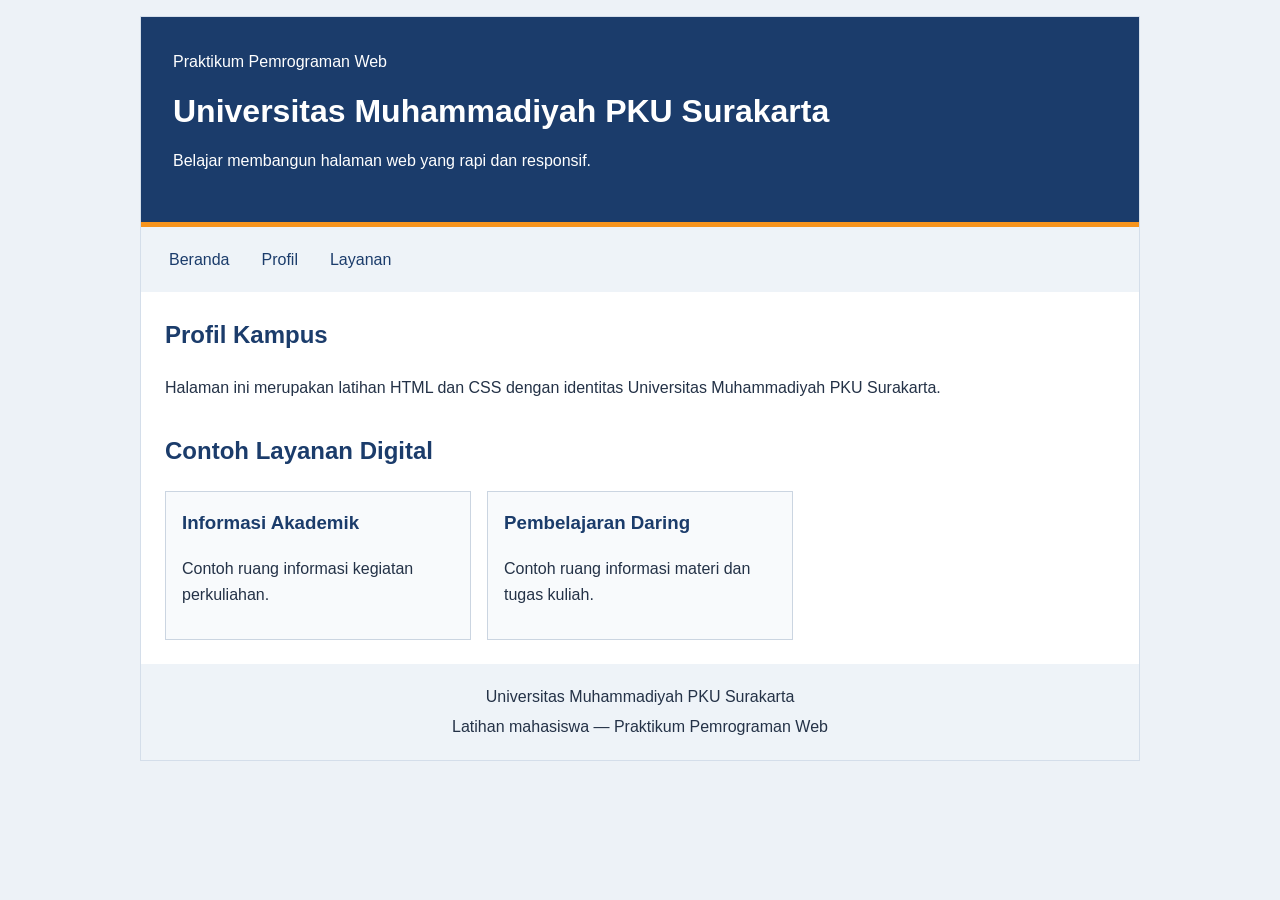
<file: modul2/index.html>
<!DOCTYPE html>
<html lang="id">
<head>
 <meta charset="UTF-8">
 <meta name="viewport" content="width=device-width, initial-scale=1">
 <title>Profil Kampus | UMPKU</title>
 <link rel="stylesheet" href="style.css">
</head>
<body>
 <a class="lewati" href="#konten">Lewati ke konten</a>
 <div class="halaman">
 <header class="header" id="beranda">
 <p class="identitas">Praktikum Pemrograman Web</p>
 <h1>Universitas Muhammadiyah PKU Surakarta</h1>
 <p>Belajar membangun halaman web yang rapi dan responsif.</p>
 </header>
 <nav class="menu" aria-label="Navigasi utama">
 <a href="#beranda">Beranda</a>
 <a href="#profil">Profil</a>
 <a href="#layanan">Layanan</a>
 </nav>
 <main id="konten" tabindex="-1">
 <section id="profil" class="panel">
 <h2>Profil Kampus</h2>
 <p>Halaman ini merupakan latihan HTML dan CSS dengan
 identitas Universitas Muhammadiyah PKU Surakarta.</p>
 </section>
 <section id="layanan" class="panel">
 <h2>Contoh Layanan Digital</h2>
 <div class="kartu-grid">
 <article class="kartu">
 <h3>Informasi Akademik</h3>
 <p>Contoh ruang informasi kegiatan perkuliahan.</p>
 </article>
 <article class="kartu">
 <h3>Pembelajaran Daring</h3>
 <p>Contoh ruang informasi materi dan tugas kuliah.</p>
 </article>
 </div>
 </section>
 </main>
 <footer class="footer">
 <p>Universitas Muhammadiyah PKU Surakarta</p>
 <p>Latihan mahasiswa — Praktikum Pemrograman Web</p>
 </footer>
 </div>
</body>
</html>
</file>
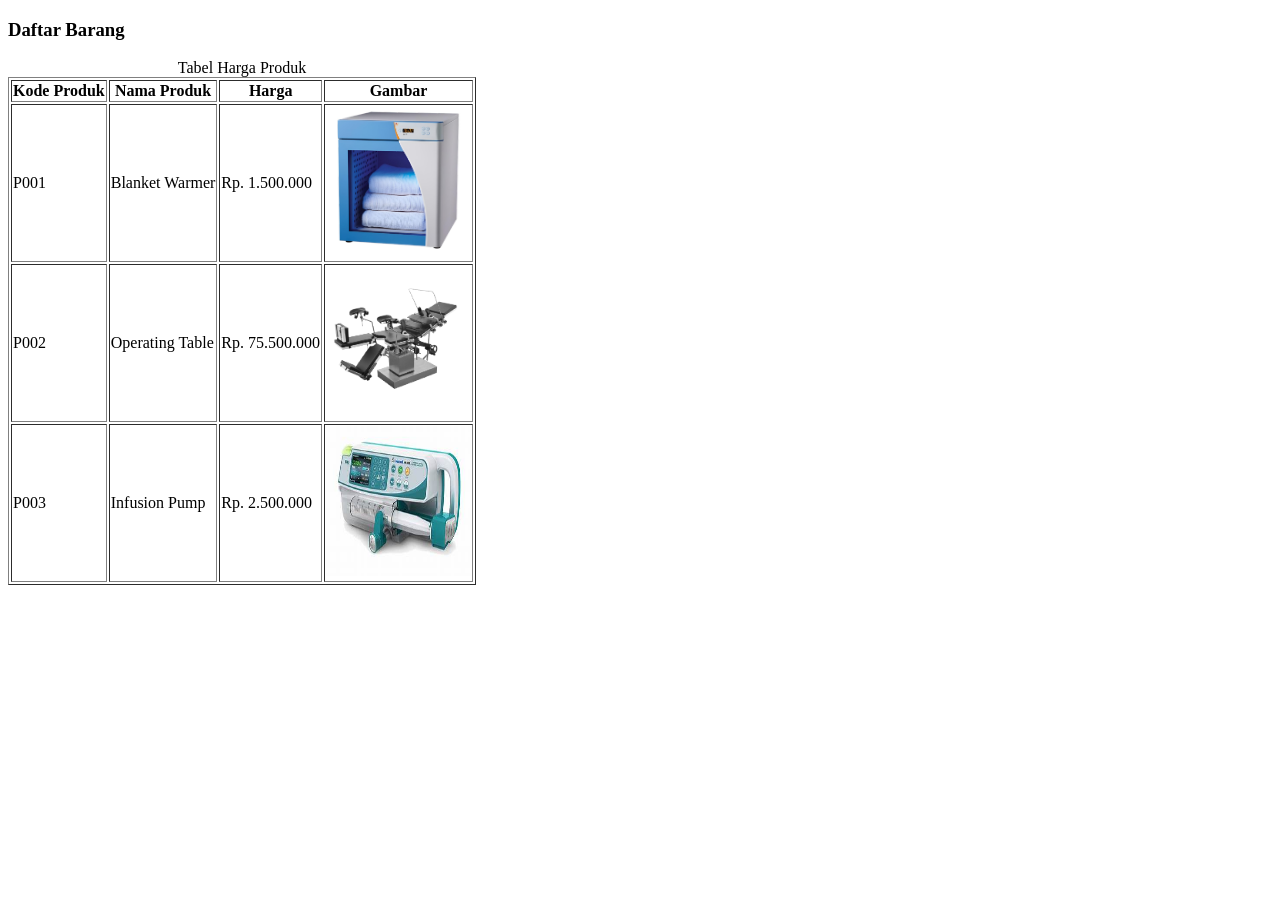
<file: prakt3.html>
<!doctype html>
<html>
<head>
    <title>Image & Tabel</title>
</head>
<body>
    <h3>Daftar Barang</h3>
<table border="1">
    <caption>Tabel Harga Produk</caption>
    <tr>
        <th>Kode Produk</th>
        <th>Nama Produk</th>
        <th>Harga</th>
        <th>Gambar</th>
    </tr>
    <tr>
        <td>P001</td>
        <td>Blanket Warmer</td>
        <td>Rp. 1.500.000</td>
        <td><img src="blanket.png" width="145px" height="150px"></td>
    </tr>
    <tr>
        <td>P002</td>
        <td>Operating Table</td>
        <td>Rp. 75.500.000</td>
        <td><img src="meja.png" width="145px" height="150px"></td>
    </tr>
    <tr>
        <td>P003</td>
        <td>Infusion Pump</td>
        <td>Rp. 2.500.000</td>
        <td><img src="infus.jpeg" width="145px" height="150px"></td>
    </tr>
</table>
</body>
</html>
</file>
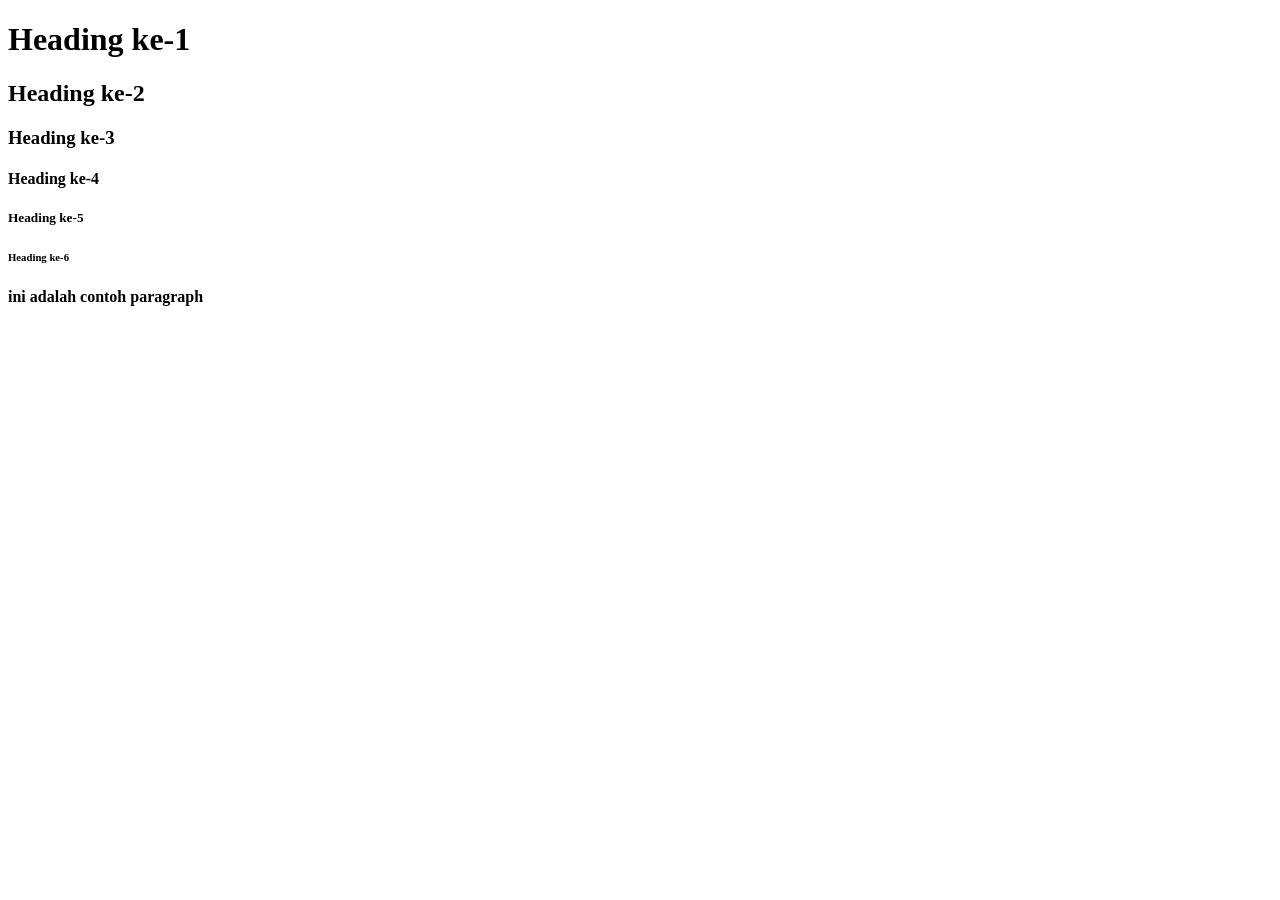
<file: modul1/prakt1.html>
<!doctype html>
<html lang="en">

<head>
    <meta charset="UTF-8">
    <title> Belajar Membuat Heading dan Paragraph</title>
</head>

<body>
    <h1>Heading ke-1</h1>
    <h2>Heading ke-2</h2>
    <h3>Heading ke-3</h3>
    <h4>Heading ke-4</h4>
    <h5>Heading ke-5</h5>
    <h6>Heading ke-6</h6>
    <p> <strong>ini adalah contoh paragraph</strong></p>
</body>
</body>

</html>
</file>
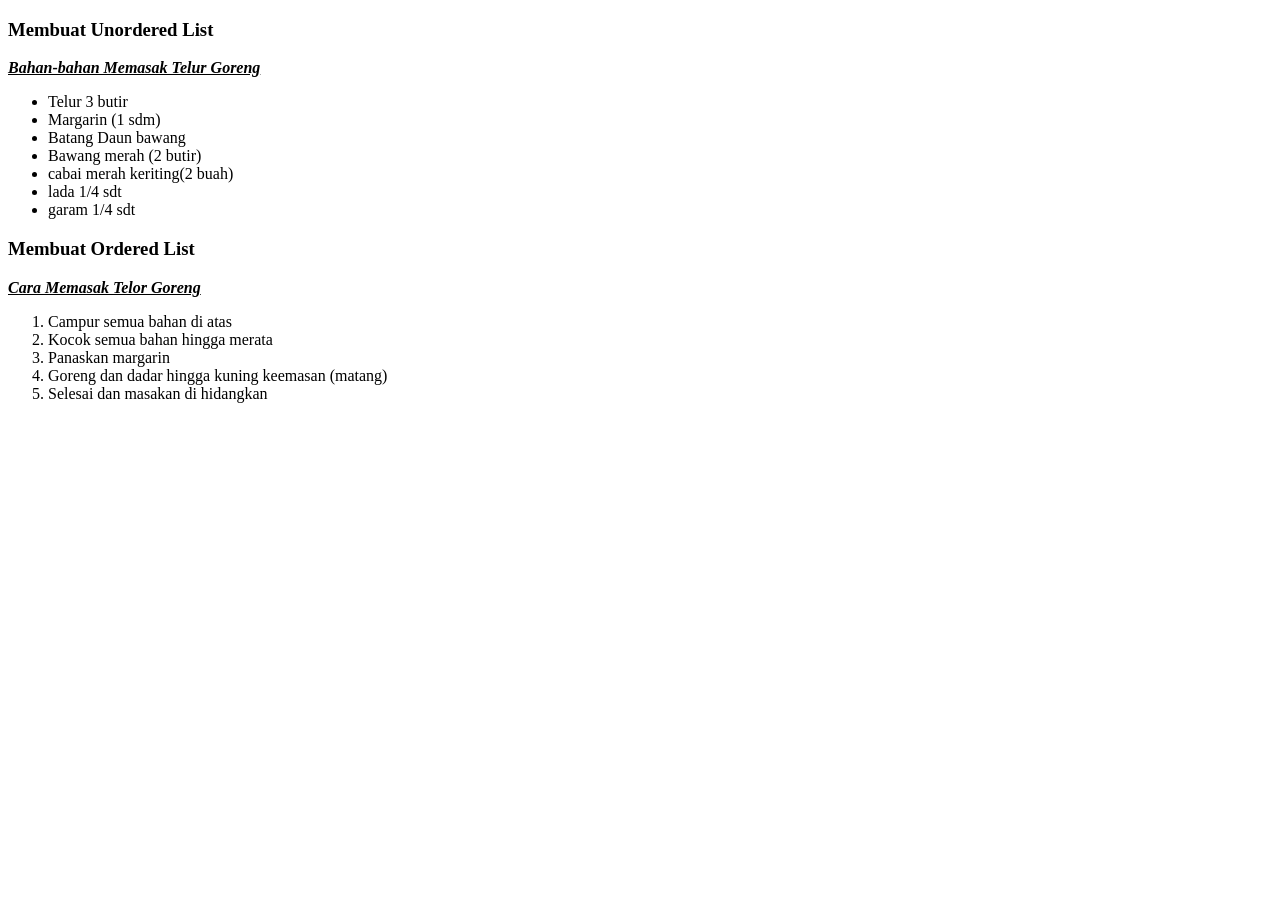
<file: modul1/prakt2.html>
<!doctype html>
<html>

<head>
    <title>List</title>
</head>

<body>
    <h3>Membuat Unordered List</h3>
    <strong><i><u>Bahan-bahan Memasak Telur Goreng</u></i></strong>
    <ul>
        <li>Telur 3 butir</li>
        <li>Margarin (1 sdm)</li>
        <li>Batang Daun bawang</li>
        <li>Bawang merah (2 butir)</li>
        <li>cabai merah keriting(2 buah)</li>
        <li>lada 1/4 sdt</li>
        <li>garam 1/4 sdt</li>
    </ul>
    <h3>Membuat Ordered List</h3>
    <strong><i><u>Cara Memasak Telor Goreng</u></i></strong>
    <ol>
        <li>Campur semua bahan di atas</li>
        <li>Kocok semua bahan hingga merata</li>
        <li>Panaskan margarin</li>
        <li>Goreng dan dadar hingga kuning keemasan (matang)</li>
        <li>Selesai dan masakan di hidangkan</li>
    </ol>
</body>

</html>
</file>
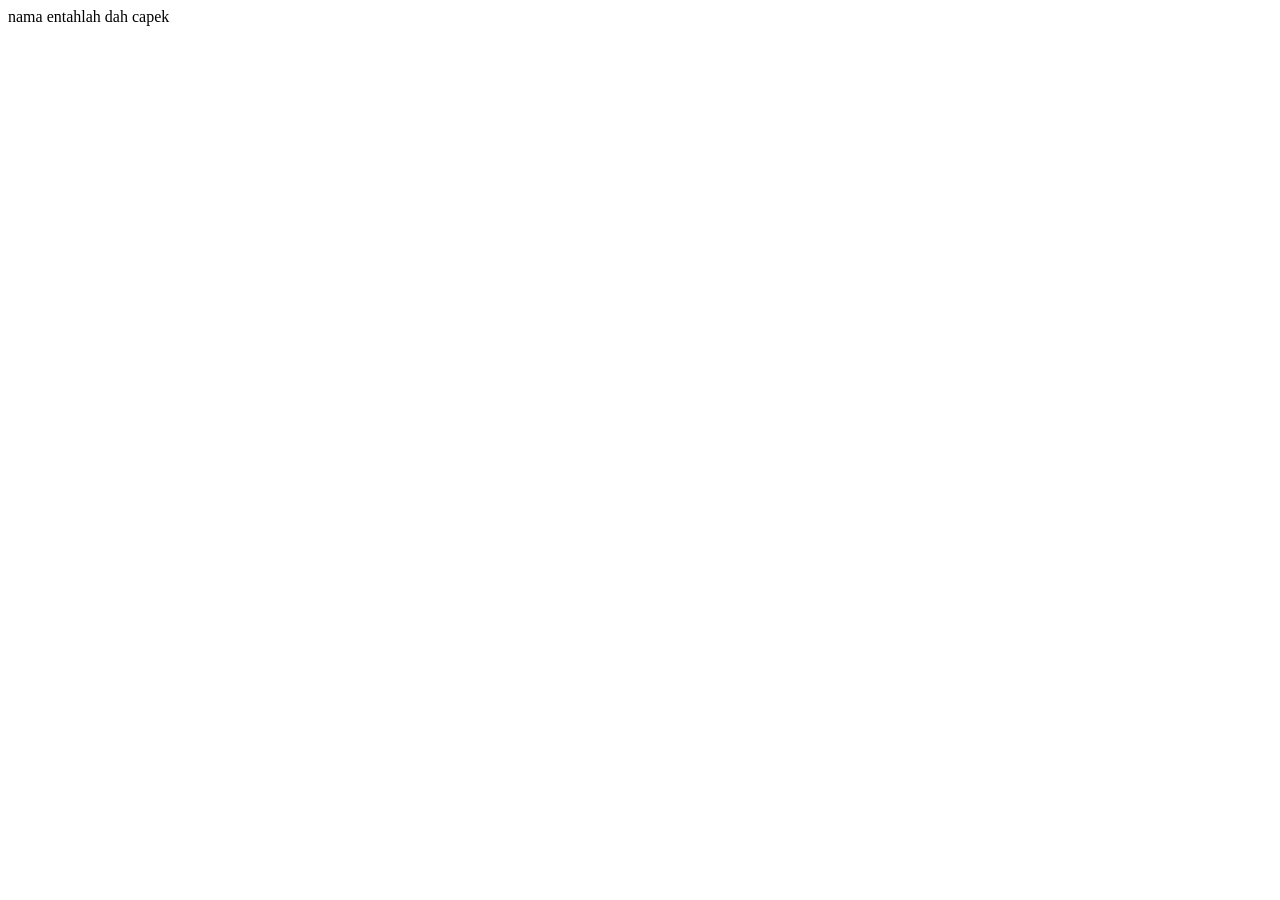
<file: modul1/praktikum2.html>
<!DOCTYPE html>
<html lang="en">
<head>
    <meta charset="UTF-8">
    <meta name="viewport" content="width=device-width, initial-scale=1.0">
    <title>Document</title>
</head>
<body>
    nama entahlah dah capek
</body>
</html>
</file>
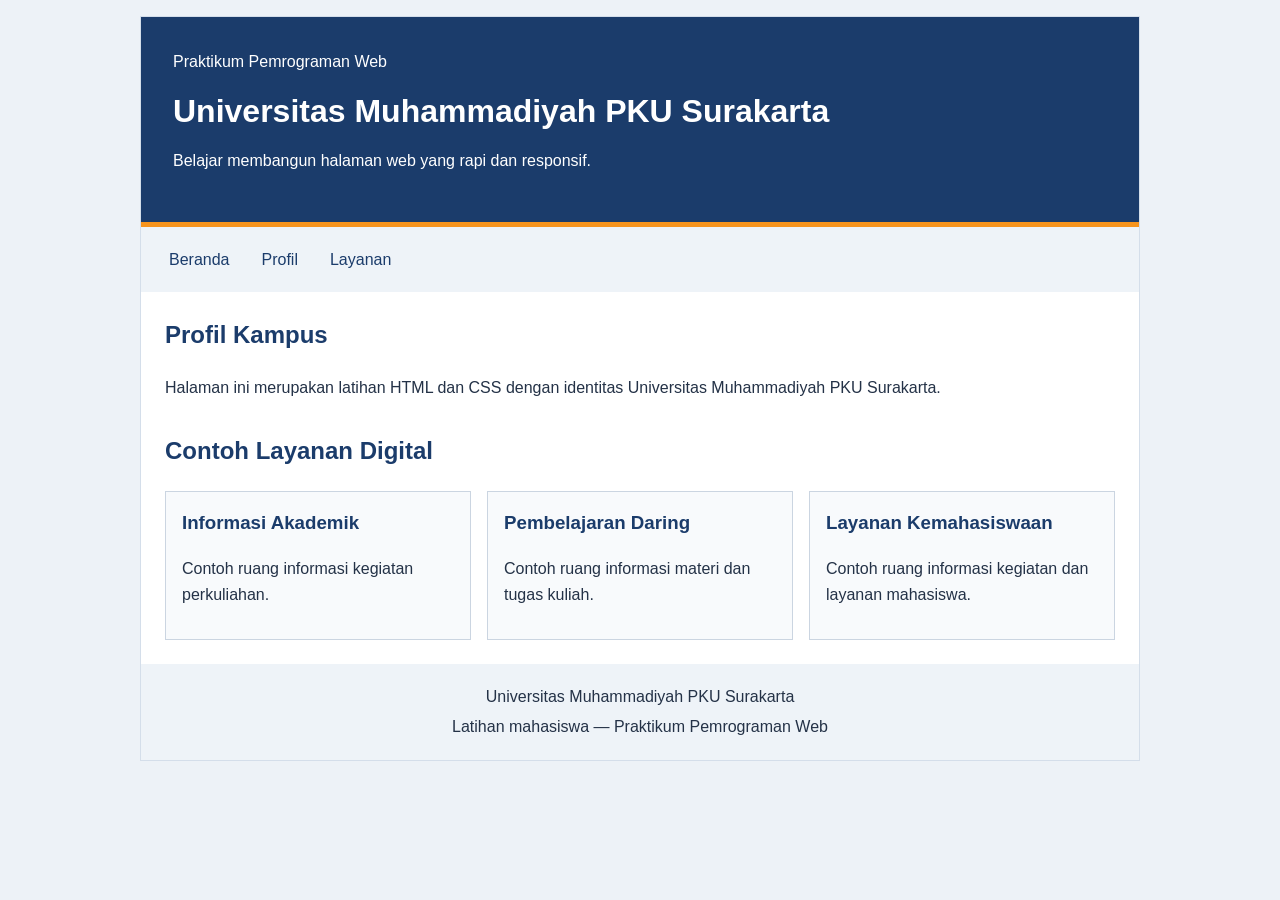
<file: modul2/tugas2.html>
<!DOCTYPE html>
<html lang="id">

<head>
    <meta charset="UTF-8">
    <meta name="viewport" content="width=device-width, initial-scale=1">
    <title>Profil Kampus | UMPKU</title>
    <link rel="stylesheet" href="style.css">
</head>

<body>
    <a class="lewati" href="#konten">Lewati ke konten</a>
    <div class="halaman">
        <header class="header" id="beranda">
            <p class="identitas">Praktikum Pemrograman Web</p>
            <h1>Universitas Muhammadiyah PKU Surakarta</h1>
            <p>Belajar membangun halaman web yang rapi dan responsif.</p>
        </header>
        <nav class="menu" aria-label="Navigasi utama">
            <a href="#beranda">Beranda</a>
            <a href="#profil">Profil</a>
            <a href="#layanan">Layanan</a>
        </nav>
        <main id="konten" tabindex="-1">
            <section id="profil" class="panel">
                <h2>Profil Kampus</h2>
                <p>Halaman ini merupakan latihan HTML dan CSS dengan
                    identitas Universitas Muhammadiyah PKU Surakarta.</p>
            </section>
            <section id="layanan" class="panel">
                <h2>Contoh Layanan Digital</h2>
                <div class="kartu-grid">
                    <article class="kartu">
                        <h3>Informasi Akademik</h3>
                        <p>Contoh ruang informasi kegiatan perkuliahan.</p>
                    </article>
                    <article class="kartu">
                        <h3>Pembelajaran Daring</h3>
                        <p>Contoh ruang informasi materi dan tugas kuliah.</p>
                    </article>
                    <article class="kartu">
                        <h3>Layanan Kemahasiswaan</h3>
                        <p>Contoh ruang informasi kegiatan dan layanan mahasiswa.</p>
                    </article>
                </div>
            </section>
        </main>
        <footer class="footer">
            <p>Universitas Muhammadiyah PKU Surakarta</p>
            <p>Latihan mahasiswa — Praktikum Pemrograman Web</p>
        </footer>
    </div>
</body>

</html>
</file>
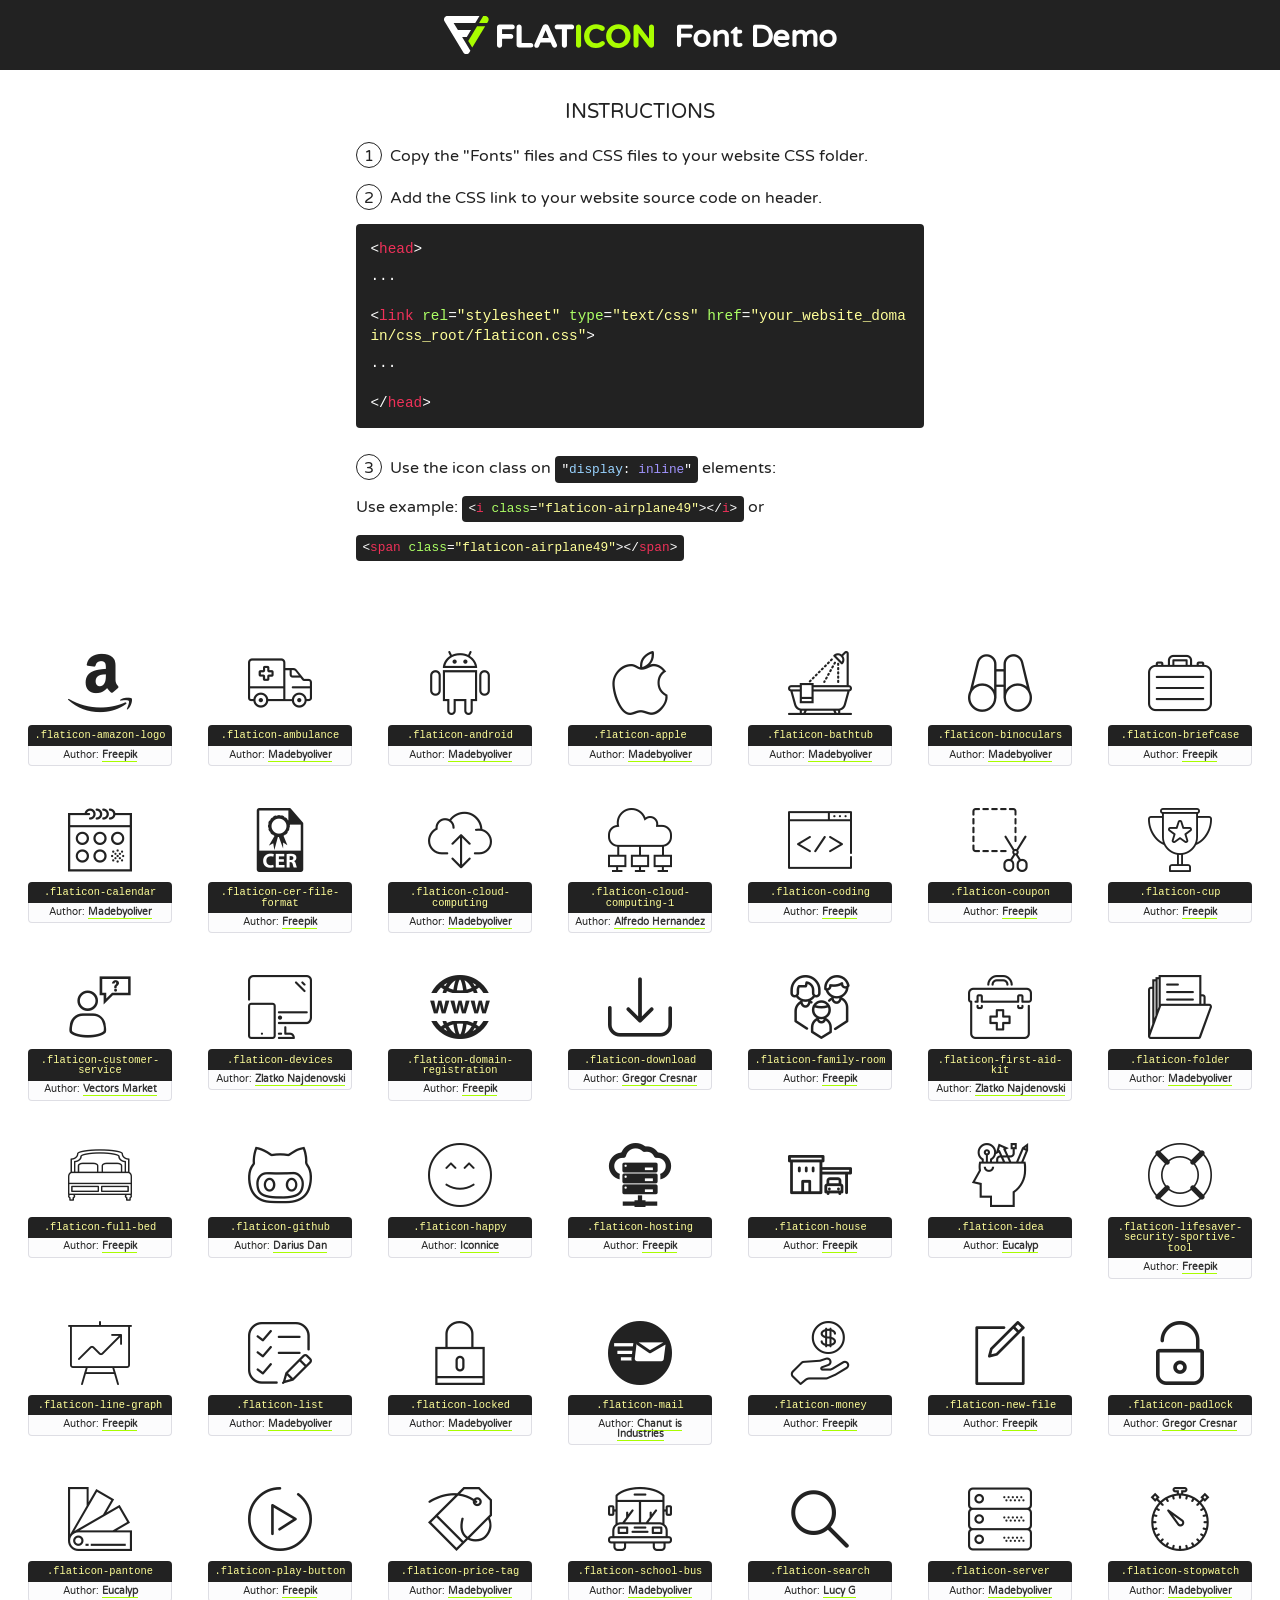
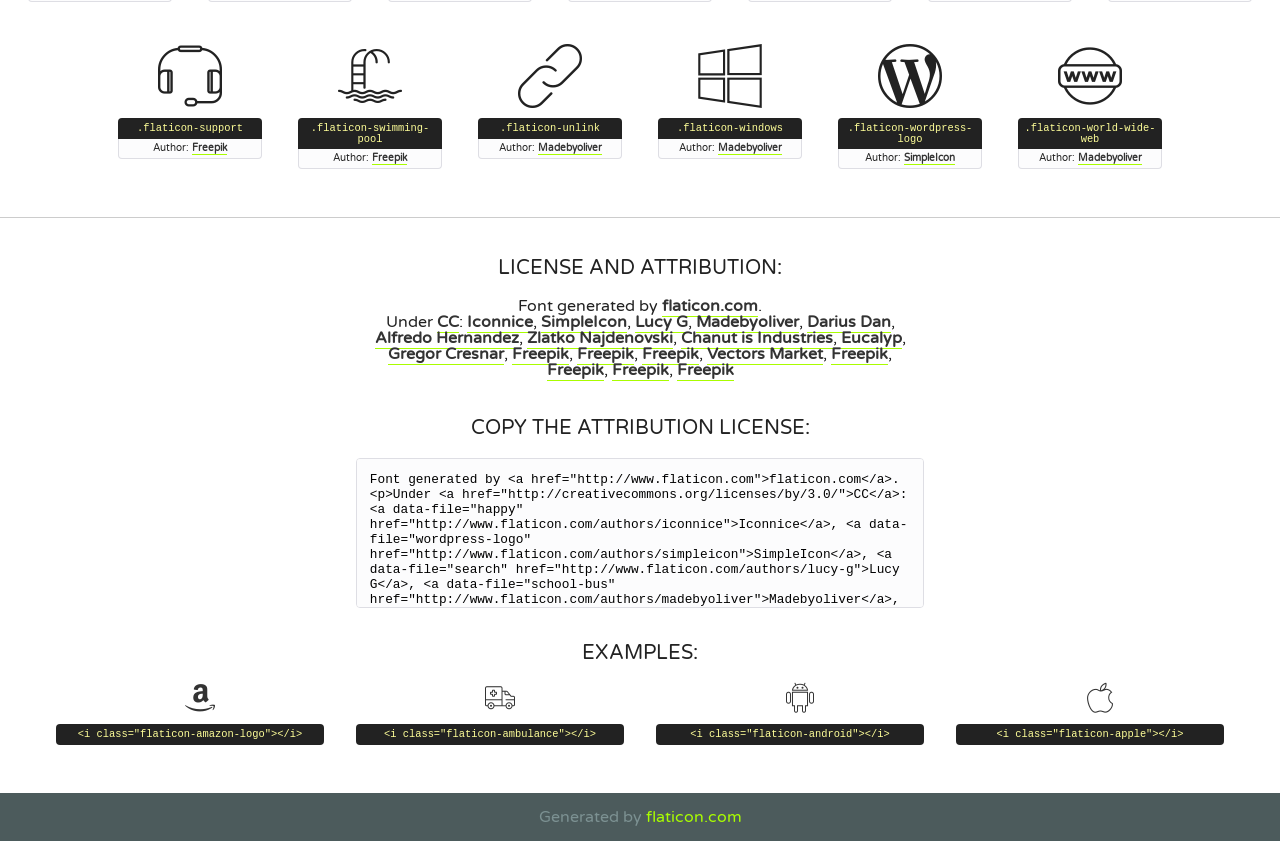
<file: admin_web/fonts/flaticon.html>
<!DOCTYPE html>
<!--
  Flaticon icon font: Flaticon
  Creation date: 26/09/2016 00:56
-->
<html>
<!DOCTYPE html>
<html>

<head>
    <title>Flaticon WebFont</title>
    <link href="http://fonts.googleapis.com/css?family=Varela+Round" rel="stylesheet" type="text/css" />
    <link rel="stylesheet" type="text/css" href="flaticon.css">
    <meta charset="UTF-8">
    <style>
    html, body, div, span, applet, object, iframe,
    h1, h2, h3, h4, h5, h6, p, blockquote, pre,
    a, abbr, acronym, address, big, cite, code,
    del, dfn, em, img, ins, kbd, q, s, samp,
    small, strike, strong, sub, sup, tt, var,
    b, u, i, center,
    dl, dt, dd, ol, ul, li,
    fieldset, form, label, legend,
    table, caption, tbody, tfoot, thead, tr, th, td,
    article, aside, canvas, details, embed, 
    figure, figcaption, footer, header, hgroup, 
    menu, nav, output, ruby, section, summary,
    time, mark, audio, video {
        margin: 0;
        padding: 0;
        border: 0;
        font-size: 100%;
        font: inherit;
        vertical-align: baseline;
    }
    /* HTML5 display-role reset for older browsers */
    article, aside, details, figcaption, figure, 
    footer, header, hgroup, menu, nav, section {
        display: block;
    }
    body {
        line-height: 1;
    }
    ol, ul {
        list-style: none;
    }
    blockquote, q {
        quotes: none;
    }
    blockquote:before, blockquote:after,
    q:before, q:after {
        content: '';
        content: none;
    }
    table {
        border-collapse: collapse;
        border-spacing: 0;
    }
    body {
        font-family: 'Varela Round', Helvetica, Arial, sans-serif;
        font-size: 16px;
        color: #222;
    }
    a {
        color: #333;
        border-bottom: 1px solid #a9fd00;
        font-weight: bold;
        text-decoration: none;
    }
    * {
        -moz-box-sizing: border-box;
        -webkit-box-sizing: border-box;
        box-sizing: border-box;
        margin: 0;
        padding: 0;
    }
    [class^="flaticon-"]:before, [class*=" flaticon-"]:before, [class^="flaticon-"]:after, [class*=" flaticon-"]:after {
        font-family: Flaticon;
        font-size: 30px;
        font-style: normal;
        margin-left: 20px;
        color: #333;
    }
    .wrapper {
        max-width: 600px;
        margin: auto;
        padding: 0 1em;
    }
    .title {
        font-size: 1.25em;
        text-align: center;
        margin-bottom: 1em;
        text-transform: uppercase;
    }
    header {
        text-align: center;
        background-color: #222;
        color: #fff;
        padding: 1em;
    }
    header .logo {
        width: 210px;
        height: 38px;
        display: inline-block;
        vertical-align: middle;
        margin-right: 1em;
        border: none;
    }
    header strong {
        font-size: 1.95em;
        font-weight: bold;
        vertical-align: middle;
        margin-top: 5px;
        display: inline-block;
    }
    .demo {
        margin: 2em auto;
        line-height: 1.25em;
    }
    .demo ul li {
        margin-bottom: 1em;
    }
    .demo ul li .num {
        color: #222;
        border-radius: 20px;
        display: inline-block;
        width: 26px;
        padding: 3px;
        height: 26px;
        text-align: center;
        margin-right: 0.5em;
        border: 1px solid #222;
    }
    .demo ul li code {
        background-color: #222;
        border-radius: 4px;
        padding: 0.25em 0.5em;
        display: inline-block;
        color: #fff;
        font-family: Consolas,Monaco,Lucida Console,Liberation Mono,DejaVu Sans Mono,Bitstream Vera Sans Mono,Courier New, monospace;
        font-weight: lighter;
        margin-top: 1em;
        font-size: 0.8em;
        word-break: break-all;
    }
    .demo ul li code.big {
        padding: 1em;
        font-size: 0.9em;
    }
    .demo ul li code .red {
        color: #EF3159;
    }
    .demo ul li code .green {
        color: #ACFF65;
    }
    .demo ul li code .yellow {
        color: #FFFF99;
    }
    .demo ul li code .blue {
        color: #99D3FF;
    }
    .demo ul li code .purple {
        color: #A295FF;
    }
    .demo ul li code .dots {
        margin-top: 0.5em;
        display: block;
    }
    #glyphs {
        border-bottom: 1px solid #ccc;
        padding: 2em 0;
        text-align: center;
    }
    .glyph {
        display: inline-block;
        width: 9em;
        margin: 1em;
        text-align: center;
        vertical-align: top;
        background: #FFF;
    }
    .glyph .glyph-icon {
        padding: 10px;
        display: block;
        font-family:"Flaticon";
        font-size: 64px;
        line-height: 1;
    }
    .glyph .glyph-icon:before {
        font-size: 64px;
        color: #222;
        margin-left: 0;
    }
    .class-name {
        font-size: 0.65em;
        background-color: #222;
        color: #fff;
        border-radius: 4px 4px 0 0;
        padding: 0.5em;
        color: #FFFF99;
        font-family: Consolas,Monaco,Lucida Console,Liberation Mono,DejaVu Sans Mono,Bitstream Vera Sans Mono,Courier New, monospace;
    }
    .author-name {
        font-size: 0.6em;
        background-color: #fcfcfd;
        border: 1px solid #DEDEE4;
        border-top: 0;
        border-radius: 0 0 4px 4px;
        padding: 0.5em;
    }
    .class-name:last-child {
        font-size: 10px;
        color:#888;
    }
    .class-name:last-child a {
        font-size: 10px;
        color:#555;
    }
    .class-name:last-child a:hover {
        color:#a9fd00;
    }
    .glyph > input {
        display: block;
        width: 100px;
        margin: 5px auto;
        text-align: center;
        font-size: 12px;
        cursor: text;
    }
    .glyph > input.icon-input {
        font-family:"Flaticon";
        font-size: 16px;
        margin-bottom: 10px;
    }
    .attribution .title {
        margin-top: 2em;
    }
    .attribution textarea {
        background-color: #fcfcfd;
        padding: 1em;
        border: none;
        box-shadow: none;
        border: 1px solid #DEDEE4;
        border-radius: 4px;
        resize: none;
        width: 100%;
        height: 150px;
        font-size: 0.8em;
        font-family: Consolas,Monaco,Lucida Console,Liberation Mono,DejaVu Sans Mono,Bitstream Vera Sans Mono,Courier New, monospace;
        -webkit-appearance: none;
    }
    .iconsuse {
        margin: 2em auto;
        text-align: center;
        max-width: 1200px;
    }
    .iconsuse:after {
        content: '';
        display: table;
        clear: both;
    }
    .iconsuse .image {
        float: left;
        width: 25%;
        padding: 0 1em;
    }
    .iconsuse .image p {
        margin-bottom: 1em;
    }
    .iconsuse .image span {
        display: block;
        font-size: 0.65em;
        background-color: #222;
        color: #fff;
        border-radius: 4px;
        padding: 0.5em;
        color: #FFFF99;
        margin-top: 1em;
        font-family: Consolas,Monaco,Lucida Console,Liberation Mono,DejaVu Sans Mono,Bitstream Vera Sans Mono,Courier New, monospace;
    }
    #footer {
        text-align: center;
        background-color: #4C5B5C;
        color: #7c9192;
        padding: 1em;
    }
    #footer a {
        border: none;
        color: #a9fd00;
        font-weight: normal;
    }
    @media (max-width: 960px) {
        .iconsuse .image {
            width: 50%;
        }
    }
    @media (max-width: 560px) {
        .iconsuse .image {
            width: 100%;
        }
    }
    </style>
</head>

<body class="characters-off">

    <header>
        <a href="http://www.flaticon.com" target="_blank" class="logo">
            <svg version="1.1" xmlns="http://www.w3.org/2000/svg" xmlns:xlink="http://www.w3.org/1999/xlink" xmlns:a="http://ns.adobe.com/AdobeSVGViewerExtensions/3.0/" viewBox="0 0 560.875 102.036" enable-background="new 0 0 560.875 102.036" xml:space="preserve">
                <defs>
                </defs>
                <g>
                    <g class="letters">
                        <path fill="#ffffff" d="M141.596,29.675c0-3.777,2.985-6.767,6.764-6.767h34.438c3.426,0,6.15,2.728,6.15,6.15
                        c0,3.43-2.724,6.149-6.15,6.149h-27.674v13.091h23.719c3.429,0,6.151,2.724,6.151,6.15c0,3.43-2.723,6.149-6.151,6.149h-23.719
                        v17.574c0,3.773-2.986,6.761-6.764,6.761c-3.779,0-6.764-2.989-6.764-6.761V29.675z"></path>
                        <path fill="#ffffff" d="M193.844,29.149c0-3.781,2.985-6.767,6.764-6.767c3.776,0,6.763,2.985,6.763,6.767v42.957h25.039
                        c3.426,0,6.149,2.726,6.149,6.153c0,3.425-2.723,6.15-6.149,6.15h-31.802c-3.779,0-6.764-2.986-6.764-6.768V29.149z"></path>
                        <path fill="#ffffff" d="M241.891,75.71l21.438-48.407c1.492-3.341,4.215-5.357,7.906-5.357h0.792
                        c3.686,0,6.323,2.017,7.815,5.357l21.439,48.407c0.436,0.967,0.701,1.845,0.701,2.723c0,3.602-2.809,6.501-6.414,6.501
                        c-3.161,0-5.269-1.845-6.499-4.655l-4.132-9.661h-27.059l-4.301,10.102c-1.144,2.631-3.426,4.214-6.237,4.214
                        c-3.517,0-6.24-2.81-6.24-6.325C241.1,77.64,241.451,76.677,241.891,75.71z M279.932,58.666l-8.521-20.297l-8.526,20.297H279.932
                        z"></path>
                        <path fill="#ffffff" d="M314.864,35.387H301.86c-3.429,0-6.239-2.813-6.239-6.238c0-3.429,2.811-6.24,6.239-6.24h39.533
                        c3.426,0,6.237,2.811,6.237,6.24c0,3.425-2.811,6.238-6.237,6.238h-13.001v42.785c0,3.773-2.99,6.761-6.764,6.761
                        c-3.779,0-6.764-2.989-6.764-6.761V35.387z"></path>
                        <path fill="#A9FD00" d="M352.615,29.149c0-3.781,2.985-6.767,6.767-6.767c3.774,0,6.761,2.985,6.761,6.767v49.024
                        c0,3.773-2.987,6.761-6.761,6.761c-3.781,0-6.767-2.989-6.767-6.761V29.149z"></path>
                        <path fill="#A9FD00" d="M374.132,53.836v-0.179c0-17.481,13.178-31.801,32.065-31.801c9.22,0,15.459,2.458,20.557,6.238
                        c1.402,1.054,2.637,2.985,2.637,5.357c0,3.692-2.985,6.59-6.681,6.59c-1.845,0-3.071-0.702-4.044-1.319
                        c-3.776-2.813-7.729-4.393-12.562-4.393c-10.364,0-17.831,8.611-17.831,19.154v0.173c0,10.542,7.291,19.329,17.831,19.329
                        c5.715,0,9.492-1.756,13.359-4.834c1.049-0.874,2.458-1.491,4.039-1.491c3.429,0,6.325,2.813,6.325,6.236
                        c0,2.106-1.056,3.78-2.282,4.834c-5.539,4.834-12.036,7.733-21.878,7.733C387.572,85.464,374.132,71.493,374.132,53.836z"></path>
                        <path fill="#A9FD00" d="M433.009,53.836v-0.179c0-17.481,13.79-31.801,32.766-31.801c18.981,0,32.592,14.143,32.592,31.628v0.173
                        c0,17.483-13.785,31.807-32.769,31.807C446.625,85.464,433.009,71.32,433.009,53.836z M484.224,53.836v-0.179
                        c0-10.539-7.725-19.326-18.626-19.326c-10.893,0-18.449,8.611-18.449,19.154v0.173c0,10.542,7.73,19.329,18.626,19.329
                        C476.676,72.986,484.224,64.378,484.224,53.836z"></path>
                        <path fill="#A9FD00" d="M506.233,29.321c0-3.774,2.99-6.763,6.767-6.763h1.401c3.252,0,5.183,1.583,7.029,3.953l26.093,34.265
                        V29.059c0-3.692,2.99-6.677,6.681-6.677c3.683,0,6.671,2.985,6.671,6.677v48.934c0,3.78-2.987,6.765-6.764,6.765h-0.436
                        c-3.257,0-5.188-1.581-7.034-3.953l-27.056-35.492v32.944c0,3.687-2.985,6.676-6.678,6.676c-3.683,0-6.673-2.989-6.673-6.676
                        V29.321z"></path>
                    </g>
                    <g class="insignia">
                        <path fill="#ffffff" d="M48.372,56.137h12.517l11.156-18.537H37.186L25.688,18.539h57.825L94.668,0H9.271
                        C5.925,0,2.842,1.801,1.198,4.716c-1.644,2.907-1.593,6.482,0.134,9.343l50.38,83.501c1.678,2.781,4.689,4.476,7.938,4.476
                        c3.246,0,6.257-1.695,7.935-4.476l2.898-4.804L48.372,56.137z"></path>
                        <g class="i">
                            <path fill="#A9FD00" d="M93.575,18.539h0.031v0.004l21.652,0.004l2.705-4.488c1.727-2.861,1.778-6.436,0.133-9.343
                            C116.454,1.801,113.371,0,110.026,0h-5.294L93.575,18.539z"></path>
                            <polygon fill="#A9FD00" points="88.291,27.356 64.725,66.486 75.519,84.404 109.942,27.356"></polygon>
                        </g>
                    </g>
                </g>
            </svg>
        </a>
        <strong>Font Demo</strong>
    </header>


    <section class="demo wrapper">

        <p class="title">Instructions</p>

        <ul>
            <li>
                <span class="num">1</span>Copy the "Fonts" files and CSS files to your website CSS folder.
            </li>
            <li>
                <span class="num">2</span>Add the CSS link to your website source code on header.
                <code class="big">
                    &lt;<span class="red">head</span>&gt;
                    <br/><span class="dots">...</span>
                    <br/>&lt;<span class="red">link</span> <span class="green">rel</span>=<span class="yellow">"stylesheet"</span> <span class="green">type</span>=<span class="yellow">"text/css"</span> <span class="green">href</span>=<span class="yellow">"your_website_domain/css_root/flaticon.css"</span>&gt;
                    <br/><span class="dots">...</span>
                    <br/>&lt;/<span class="red">head</span>&gt;
                </code>
            </li>

            <li>
                <p>
                    <span class="num">3</span>Use the icon class on <code>"<span class="blue">display</span>:<span class="purple"> inline</span>"</code> elements:
                    <br />
                    Use example: <code>&lt;<span class="red">i</span> <span class="green">class</span>=<span class="yellow">&quot;flaticon-airplane49&quot;</span>&gt;&lt;/<span class="red">i</span>&gt;</code> or <code>&lt;<span class="red">span</span> <span class="green">class</span>=<span class="yellow">&quot;flaticon-airplane49&quot;</span>&gt;&lt;/<span class="red">span</span>&gt;</code>
            </li>
        </ul>

    </section>




   <section id="glyphs">          
    
      
        <div class="glyph"><div class="glyph-icon flaticon-amazon-logo"></div>
            <div class="class-name">.flaticon-amazon-logo</div>
            <div class="author-name">Author: <a data-file="amazon-logo" href="http://www.freepik.com">Freepik</a> </div> 
        </div>        
        
        <div class="glyph"><div class="glyph-icon flaticon-ambulance"></div>
            <div class="class-name">.flaticon-ambulance</div>
            <div class="author-name">Author: <a data-file="ambulance" href="http://www.flaticon.com/authors/madebyoliver">Madebyoliver</a> </div> 
        </div>        
        
        <div class="glyph"><div class="glyph-icon flaticon-android"></div>
            <div class="class-name">.flaticon-android</div>
            <div class="author-name">Author: <a data-file="android" href="http://www.flaticon.com/authors/madebyoliver">Madebyoliver</a> </div> 
        </div>        
        
        <div class="glyph"><div class="glyph-icon flaticon-apple"></div>
            <div class="class-name">.flaticon-apple</div>
            <div class="author-name">Author: <a data-file="apple" href="http://www.flaticon.com/authors/madebyoliver">Madebyoliver</a> </div> 
        </div>        
        
        <div class="glyph"><div class="glyph-icon flaticon-bathtub"></div>
            <div class="class-name">.flaticon-bathtub</div>
            <div class="author-name">Author: <a data-file="bathtub" href="http://www.flaticon.com/authors/madebyoliver">Madebyoliver</a> </div> 
        </div>        
        
        <div class="glyph"><div class="glyph-icon flaticon-binoculars"></div>
            <div class="class-name">.flaticon-binoculars</div>
            <div class="author-name">Author: <a data-file="binoculars" href="http://www.flaticon.com/authors/madebyoliver">Madebyoliver</a> </div> 
        </div>        
        
        <div class="glyph"><div class="glyph-icon flaticon-briefcase"></div>
            <div class="class-name">.flaticon-briefcase</div>
            <div class="author-name">Author: <a data-file="briefcase" href="http://www.flaticon.com/authors/freepik">Freepik</a> </div> 
        </div>        
        
        <div class="glyph"><div class="glyph-icon flaticon-calendar"></div>
            <div class="class-name">.flaticon-calendar</div>
            <div class="author-name">Author: <a data-file="calendar" href="http://www.flaticon.com/authors/madebyoliver">Madebyoliver</a> </div> 
        </div>        
        
        <div class="glyph"><div class="glyph-icon flaticon-cer-file-format"></div>
            <div class="class-name">.flaticon-cer-file-format</div>
            <div class="author-name">Author: <a data-file="cer-file-format" href="http://www.freepik.com">Freepik</a> </div> 
        </div>        
        
        <div class="glyph"><div class="glyph-icon flaticon-cloud-computing"></div>
            <div class="class-name">.flaticon-cloud-computing</div>
            <div class="author-name">Author: <a data-file="cloud-computing" href="http://www.flaticon.com/authors/madebyoliver">Madebyoliver</a> </div> 
        </div>        
        
        <div class="glyph"><div class="glyph-icon flaticon-cloud-computing-1"></div>
            <div class="class-name">.flaticon-cloud-computing-1</div>
            <div class="author-name">Author: <a data-file="cloud-computing-1" href="http://www.flaticon.com/authors/alfredo-hernandez">Alfredo Hernandez</a> </div> 
        </div>        
        
        <div class="glyph"><div class="glyph-icon flaticon-coding"></div>
            <div class="class-name">.flaticon-coding</div>
            <div class="author-name">Author: <a data-file="coding" href="http://www.flaticon.com/authors/freepik">Freepik</a> </div> 
        </div>        
        
        <div class="glyph"><div class="glyph-icon flaticon-coupon"></div>
            <div class="class-name">.flaticon-coupon</div>
            <div class="author-name">Author: <a data-file="coupon" href="http://www.flaticon.com/authors/freepik">Freepik</a> </div> 
        </div>        
        
        <div class="glyph"><div class="glyph-icon flaticon-cup"></div>
            <div class="class-name">.flaticon-cup</div>
            <div class="author-name">Author: <a data-file="cup" href="http://www.flaticon.com/authors/freepik">Freepik</a> </div> 
        </div>        
        
        <div class="glyph"><div class="glyph-icon flaticon-customer-service"></div>
            <div class="class-name">.flaticon-customer-service</div>
            <div class="author-name">Author: <a data-file="customer-service" href="http://www.flaticon.com/authors/vectors-market">Vectors Market</a> </div> 
        </div>        
        
        <div class="glyph"><div class="glyph-icon flaticon-devices"></div>
            <div class="class-name">.flaticon-devices</div>
            <div class="author-name">Author: <a data-file="devices" href="http://www.flaticon.com/authors/zlatko-najdenovski">Zlatko Najdenovski</a> </div> 
        </div>        
        
        <div class="glyph"><div class="glyph-icon flaticon-domain-registration"></div>
            <div class="class-name">.flaticon-domain-registration</div>
            <div class="author-name">Author: <a data-file="domain-registration" href="http://www.freepik.com">Freepik</a> </div> 
        </div>        
        
        <div class="glyph"><div class="glyph-icon flaticon-download"></div>
            <div class="class-name">.flaticon-download</div>
            <div class="author-name">Author: <a data-file="download" href="http://www.flaticon.com/authors/gregor-cresnar">Gregor Cresnar</a> </div> 
        </div>        
        
        <div class="glyph"><div class="glyph-icon flaticon-family-room"></div>
            <div class="class-name">.flaticon-family-room</div>
            <div class="author-name">Author: <a data-file="family-room" href="http://www.flaticon.com/authors/freepik">Freepik</a> </div> 
        </div>        
        
        <div class="glyph"><div class="glyph-icon flaticon-first-aid-kit"></div>
            <div class="class-name">.flaticon-first-aid-kit</div>
            <div class="author-name">Author: <a data-file="first-aid-kit" href="http://www.flaticon.com/authors/zlatko-najdenovski">Zlatko Najdenovski</a> </div> 
        </div>        
        
        <div class="glyph"><div class="glyph-icon flaticon-folder"></div>
            <div class="class-name">.flaticon-folder</div>
            <div class="author-name">Author: <a data-file="folder" href="http://www.flaticon.com/authors/madebyoliver">Madebyoliver</a> </div> 
        </div>        
        
        <div class="glyph"><div class="glyph-icon flaticon-full-bed"></div>
            <div class="class-name">.flaticon-full-bed</div>
            <div class="author-name">Author: <a data-file="full-bed" href="http://www.freepik.com">Freepik</a> </div> 
        </div>        
        
        <div class="glyph"><div class="glyph-icon flaticon-github"></div>
            <div class="class-name">.flaticon-github</div>
            <div class="author-name">Author: <a data-file="github" href="http://www.flaticon.com/authors/darius-dan">Darius Dan</a> </div> 
        </div>        
        
        <div class="glyph"><div class="glyph-icon flaticon-happy"></div>
            <div class="class-name">.flaticon-happy</div>
            <div class="author-name">Author: <a data-file="happy" href="http://www.flaticon.com/authors/iconnice">Iconnice</a> </div> 
        </div>        
        
        <div class="glyph"><div class="glyph-icon flaticon-hosting"></div>
            <div class="class-name">.flaticon-hosting</div>
            <div class="author-name">Author: <a data-file="hosting" href="http://www.freepik.com">Freepik</a> </div> 
        </div>        
        
        <div class="glyph"><div class="glyph-icon flaticon-house"></div>
            <div class="class-name">.flaticon-house</div>
            <div class="author-name">Author: <a data-file="house" href="http://www.flaticon.com/authors/freepik">Freepik</a> </div> 
        </div>        
        
        <div class="glyph"><div class="glyph-icon flaticon-idea"></div>
            <div class="class-name">.flaticon-idea</div>
            <div class="author-name">Author: <a data-file="idea" href="http://www.flaticon.com/authors/eucalyp">Eucalyp</a> </div> 
        </div>        
        
        <div class="glyph"><div class="glyph-icon flaticon-lifesaver-security-sportive-tool"></div>
            <div class="class-name">.flaticon-lifesaver-security-sportive-tool</div>
            <div class="author-name">Author: <a data-file="lifesaver-security-sportive-tool" href="http://www.freepik.com">Freepik</a> </div> 
        </div>        
        
        <div class="glyph"><div class="glyph-icon flaticon-line-graph"></div>
            <div class="class-name">.flaticon-line-graph</div>
            <div class="author-name">Author: <a data-file="line-graph" href="http://www.flaticon.com/authors/freepik">Freepik</a> </div> 
        </div>        
        
        <div class="glyph"><div class="glyph-icon flaticon-list"></div>
            <div class="class-name">.flaticon-list</div>
            <div class="author-name">Author: <a data-file="list" href="http://www.flaticon.com/authors/madebyoliver">Madebyoliver</a> </div> 
        </div>        
        
        <div class="glyph"><div class="glyph-icon flaticon-locked"></div>
            <div class="class-name">.flaticon-locked</div>
            <div class="author-name">Author: <a data-file="locked" href="http://www.flaticon.com/authors/madebyoliver">Madebyoliver</a> </div> 
        </div>        
        
        <div class="glyph"><div class="glyph-icon flaticon-mail"></div>
            <div class="class-name">.flaticon-mail</div>
            <div class="author-name">Author: <a data-file="mail" href="http://www.flaticon.com/authors/chanut-is-industries">Chanut is Industries</a> </div> 
        </div>        
        
        <div class="glyph"><div class="glyph-icon flaticon-money"></div>
            <div class="class-name">.flaticon-money</div>
            <div class="author-name">Author: <a data-file="money" href="http://www.flaticon.com/authors/freepik">Freepik</a> </div> 
        </div>        
        
        <div class="glyph"><div class="glyph-icon flaticon-new-file"></div>
            <div class="class-name">.flaticon-new-file</div>
            <div class="author-name">Author: <a data-file="new-file" href="http://www.flaticon.com/authors/freepik">Freepik</a> </div> 
        </div>        
        
        <div class="glyph"><div class="glyph-icon flaticon-padlock"></div>
            <div class="class-name">.flaticon-padlock</div>
            <div class="author-name">Author: <a data-file="padlock" href="http://www.flaticon.com/authors/gregor-cresnar">Gregor Cresnar</a> </div> 
        </div>        
        
        <div class="glyph"><div class="glyph-icon flaticon-pantone"></div>
            <div class="class-name">.flaticon-pantone</div>
            <div class="author-name">Author: <a data-file="pantone" href="http://www.flaticon.com/authors/eucalyp">Eucalyp</a> </div> 
        </div>        
        
        <div class="glyph"><div class="glyph-icon flaticon-play-button"></div>
            <div class="class-name">.flaticon-play-button</div>
            <div class="author-name">Author: <a data-file="play-button" href="http://www.flaticon.com/authors/freepik">Freepik</a> </div> 
        </div>        
        
        <div class="glyph"><div class="glyph-icon flaticon-price-tag"></div>
            <div class="class-name">.flaticon-price-tag</div>
            <div class="author-name">Author: <a data-file="price-tag" href="http://www.flaticon.com/authors/madebyoliver">Madebyoliver</a> </div> 
        </div>        
        
        <div class="glyph"><div class="glyph-icon flaticon-school-bus"></div>
            <div class="class-name">.flaticon-school-bus</div>
            <div class="author-name">Author: <a data-file="school-bus" href="http://www.flaticon.com/authors/madebyoliver">Madebyoliver</a> </div> 
        </div>        
        
        <div class="glyph"><div class="glyph-icon flaticon-search"></div>
            <div class="class-name">.flaticon-search</div>
            <div class="author-name">Author: <a data-file="search" href="http://www.flaticon.com/authors/lucy-g">Lucy G</a> </div> 
        </div>        
        
        <div class="glyph"><div class="glyph-icon flaticon-server"></div>
            <div class="class-name">.flaticon-server</div>
            <div class="author-name">Author: <a data-file="server" href="http://www.flaticon.com/authors/madebyoliver">Madebyoliver</a> </div> 
        </div>        
        
        <div class="glyph"><div class="glyph-icon flaticon-stopwatch"></div>
            <div class="class-name">.flaticon-stopwatch</div>
            <div class="author-name">Author: <a data-file="stopwatch" href="http://www.flaticon.com/authors/madebyoliver">Madebyoliver</a> </div> 
        </div>        
        
        <div class="glyph"><div class="glyph-icon flaticon-support"></div>
            <div class="class-name">.flaticon-support</div>
            <div class="author-name">Author: <a data-file="support" href="http://www.flaticon.com/authors/freepik">Freepik</a> </div> 
        </div>        
        
        <div class="glyph"><div class="glyph-icon flaticon-swimming-pool"></div>
            <div class="class-name">.flaticon-swimming-pool</div>
            <div class="author-name">Author: <a data-file="swimming-pool" href="http://www.flaticon.com/authors/freepik">Freepik</a> </div> 
        </div>        
        
        <div class="glyph"><div class="glyph-icon flaticon-unlink"></div>
            <div class="class-name">.flaticon-unlink</div>
            <div class="author-name">Author: <a data-file="unlink" href="http://www.flaticon.com/authors/madebyoliver">Madebyoliver</a> </div> 
        </div>        
        
        <div class="glyph"><div class="glyph-icon flaticon-windows"></div>
            <div class="class-name">.flaticon-windows</div>
            <div class="author-name">Author: <a data-file="windows" href="http://www.flaticon.com/authors/madebyoliver">Madebyoliver</a> </div> 
        </div>        
        
        <div class="glyph"><div class="glyph-icon flaticon-wordpress-logo"></div>
            <div class="class-name">.flaticon-wordpress-logo</div>
            <div class="author-name">Author: <a data-file="wordpress-logo" href="http://www.flaticon.com/authors/simpleicon">SimpleIcon</a> </div> 
        </div>        
        
        <div class="glyph"><div class="glyph-icon flaticon-world-wide-web"></div>
            <div class="class-name">.flaticon-world-wide-web</div>
            <div class="author-name">Author: <a data-file="world-wide-web" href="http://www.flaticon.com/authors/madebyoliver">Madebyoliver</a> </div> 
        </div>        
        

    </section>



    <section class="attribution wrapper"   style="text-align:center;">

      <div class="title">License and attribution:</div><div class="attrDiv">Font generated by <a href="http://www.flaticon.com">flaticon.com</a>. <div><p>Under <a href="http://creativecommons.org/licenses/by/3.0/">CC</a>: <a data-file="happy" href="http://www.flaticon.com/authors/iconnice">Iconnice</a>, <a data-file="wordpress-logo" href="http://www.flaticon.com/authors/simpleicon">SimpleIcon</a>, <a data-file="search" href="http://www.flaticon.com/authors/lucy-g">Lucy G</a>, <a data-file="school-bus" href="http://www.flaticon.com/authors/madebyoliver">Madebyoliver</a>, <a data-file="github" href="http://www.flaticon.com/authors/darius-dan">Darius Dan</a>, <a data-file="cloud-computing-1" href="http://www.flaticon.com/authors/alfredo-hernandez">Alfredo Hernandez</a>, <a data-file="devices" href="http://www.flaticon.com/authors/zlatko-najdenovski">Zlatko Najdenovski</a>, <a data-file="mail" href="http://www.flaticon.com/authors/chanut-is-industries">Chanut is Industries</a>, <a data-file="pantone" href="http://www.flaticon.com/authors/eucalyp">Eucalyp</a>, <a data-file="padlock" href="http://www.flaticon.com/authors/gregor-cresnar">Gregor Cresnar</a>, <a data-file="swimming-pool" href="http://www.flaticon.com/authors/freepik">Freepik</a>, <a data-file="play-button" href="http://www.flaticon.com/authors/freepik">Freepik</a>, <a data-file="full-bed" href="http://www.freepik.com">Freepik</a>, <a data-file="customer-service" href="http://www.flaticon.com/authors/vectors-market">Vectors Market</a>, <a data-file="coding" href="http://www.flaticon.com/authors/freepik">Freepik</a>, <a data-file="support" href="http://www.flaticon.com/authors/freepik">Freepik</a>, <a data-file="house" href="http://www.flaticon.com/authors/freepik">Freepik</a>, <a data-file="family-room" href="http://www.flaticon.com/authors/freepik">Freepik</a></p>  </div>
      </div>
      <div class="title">Copy the Attribution License:</div>

    <textarea onclick="this.focus();this.select();">Font generated by &lt;a href=&quot;http://www.flaticon.com&quot;&gt;flaticon.com&lt;/a&gt;. <p>Under <a href="http://creativecommons.org/licenses/by/3.0/">CC</a>: <a data-file="happy" href="http://www.flaticon.com/authors/iconnice">Iconnice</a>, <a data-file="wordpress-logo" href="http://www.flaticon.com/authors/simpleicon">SimpleIcon</a>, <a data-file="search" href="http://www.flaticon.com/authors/lucy-g">Lucy G</a>, <a data-file="school-bus" href="http://www.flaticon.com/authors/madebyoliver">Madebyoliver</a>, <a data-file="github" href="http://www.flaticon.com/authors/darius-dan">Darius Dan</a>, <a data-file="cloud-computing-1" href="http://www.flaticon.com/authors/alfredo-hernandez">Alfredo Hernandez</a>, <a data-file="devices" href="http://www.flaticon.com/authors/zlatko-najdenovski">Zlatko Najdenovski</a>, <a data-file="mail" href="http://www.flaticon.com/authors/chanut-is-industries">Chanut is Industries</a>, <a data-file="pantone" href="http://www.flaticon.com/authors/eucalyp">Eucalyp</a>, <a data-file="padlock" href="http://www.flaticon.com/authors/gregor-cresnar">Gregor Cresnar</a>, <a data-file="swimming-pool" href="http://www.flaticon.com/authors/freepik">Freepik</a>, <a data-file="play-button" href="http://www.flaticon.com/authors/freepik">Freepik</a>, <a data-file="full-bed" href="http://www.freepik.com">Freepik</a>, <a data-file="customer-service" href="http://www.flaticon.com/authors/vectors-market">Vectors Market</a>, <a data-file="coding" href="http://www.flaticon.com/authors/freepik">Freepik</a>, <a data-file="support" href="http://www.flaticon.com/authors/freepik">Freepik</a>, <a data-file="house" href="http://www.flaticon.com/authors/freepik">Freepik</a>, <a data-file="family-room" href="http://www.flaticon.com/authors/freepik">Freepik</a></p>  
     </textarea>

    </section>

    <section class="iconsuse">

          <div class="title">Examples:</div>            
             
            <div class="image">
                <p>
                    <i class="glyph-icon flaticon-amazon-logo"></i> 
                    <span>&lt;i class=&quot;flaticon-amazon-logo&quot;&gt;&lt;/i&gt;</span>
                </p>
            </div>
            
            <div class="image">
                <p>
                    <i class="glyph-icon flaticon-ambulance"></i> 
                    <span>&lt;i class=&quot;flaticon-ambulance&quot;&gt;&lt;/i&gt;</span>
                </p>
            </div>
            
            <div class="image">
                <p>
                    <i class="glyph-icon flaticon-android"></i> 
                    <span>&lt;i class=&quot;flaticon-android&quot;&gt;&lt;/i&gt;</span>
                </p>
            </div>
            
            <div class="image">
                <p>
                    <i class="glyph-icon flaticon-apple"></i> 
                    <span>&lt;i class=&quot;flaticon-apple&quot;&gt;&lt;/i&gt;</span>
                </p>
            </div>
                       
        </div>
                            
    </section>

<div id="footer">
    <div>Generated by <a href="http://www.flaticon.com">flaticon.com</a>
    </div>
</div>



</body>
</html>
</file>
<file: modul2/style.css>
* {
    box-sizing: border-box;
}

html {
    scroll-padding-top: 1rem;
}

body {
    margin: 0;
    font-family: Arial, sans-serif;
    line-height: 1.6;
    color: #243247;
    background-color: #edf2f7;
}

.halaman {
    width: min(100% - 2rem, 1000px);
    margin: 1rem auto;
    background: #ffffff;
    border: 1px solid #d4deea;
}

.header {
    padding: 2rem;
    color: #ffffff;
    background: #1b3c6b;
    border-bottom: 5px solid #f7941d;
}

h1 {
    margin: 0 0 1rem;
    font-size: 2rem;
    line-height: 1.3;
}

h2,
h3 {
    margin-top: 0;
    color: #1b3c6b;
}

.identitas {
    margin-top: 0;
}

.menu {
    display: flex;
    flex-wrap: wrap;
    gap: 0.5rem;
    padding: 0.75rem 1rem;
    background: #eef3f8;
}

.menu a {
    padding: 0.5rem 0.75rem;
    color: #1b3c6b;
    text-decoration: none;
    border-radius: 0.25rem;
}

.menu a:hover {
    color: #ffffff;
    background: #1b3c6b;
}

a:focus-visible {
    outline: 3px solid #1b3c6b;
    outline-offset: 3px;
}

main {
    padding: 1.5rem;
}

.panel+.panel {
    margin-top: 2rem;
}

.kartu-grid {
    display: grid;
    grid-template-columns: repeat(3, minmax(0, 1fr));
    gap: 1rem;
}

.kartu {
    padding: 1rem;
    border: 1px solid #cbd5e1;
    background: #f8fafc;
}

.footer {
    padding: 1rem;
    text-align: center;
    background: #eef3f8;
}

.footer p {
    margin: 0.25rem 0;
}

.lewati {
    position: absolute;
    left: -10000px;
}

.lewati:focus {
    left: 1rem;
    top: 1rem;
    padding: 0.75rem;
    background: #ffffff;
    color: #1b3c6b;
    z-index: 10;
}

@media (max-width: 600px) {
    .header {
        padding: 1.25rem;
    }

    h1 {
        font-size: 1.5rem;
    }

    main {
        padding: 1rem;
    }

    .kartu-grid {
        grid-template-columns: 1fr;
    }
}

@media (min-width: 601px) and (max-width: 800px) {
    .kartu-grid {
        grid-template-columns: repeat(2, minmax(0, 1fr));
    }
}
</file>
<file: admin_web/fonts/flaticon.css>
/*
  	Flaticon icon font: Flaticon
  	Creation date: 26/09/2016 00:56
  	*/

@font-face {
  font-family: "Flaticon";
  src: url("./Flaticon.eot");
  src: url("./Flaticon.eot?#iefix") format("embedded-opentype"),
       url("./Flaticon.woff") format("woff"),
       url("./Flaticon.ttf") format("truetype"),
       url("./Flaticon.svg#Flaticon") format("svg");
  font-weight: normal;
  font-style: normal;
}

@media screen and (-webkit-min-device-pixel-ratio:0) {
  @font-face {
    font-family: "Flaticon";
    src: url("./Flaticon.svg#Flaticon") format("svg");
  }
}

[class^="flaticon-"]:before, [class*=" flaticon-"]:before,
[class^="flaticon-"]:after, [class*=" flaticon-"]:after {   
  font-family: Flaticon;
        font-size: 20px;
font-style: normal;
margin-left: 20px;
}

.flaticon-amazon-logo:before { content: "\f100"; }
.flaticon-ambulance:before { content: "\f101"; }
.flaticon-android:before { content: "\f102"; }
.flaticon-apple:before { content: "\f103"; }
.flaticon-bathtub:before { content: "\f104"; }
.flaticon-binoculars:before { content: "\f105"; }
.flaticon-briefcase:before { content: "\f106"; }
.flaticon-calendar:before { content: "\f107"; }
.flaticon-cer-file-format:before { content: "\f108"; }
.flaticon-cloud-computing:before { content: "\f109"; }
.flaticon-cloud-computing-1:before { content: "\f10a"; }
.flaticon-coding:before { content: "\f10b"; }
.flaticon-coupon:before { content: "\f10c"; }
.flaticon-cup:before { content: "\f10d"; }
.flaticon-customer-service:before { content: "\f10e"; }
.flaticon-devices:before { content: "\f10f"; }
.flaticon-domain-registration:before { content: "\f110"; }
.flaticon-download:before { content: "\f111"; }
.flaticon-family-room:before { content: "\f112"; }
.flaticon-first-aid-kit:before { content: "\f113"; }
.flaticon-folder:before { content: "\f114"; }
.flaticon-full-bed:before { content: "\f115"; }
.flaticon-github:before { content: "\f116"; }
.flaticon-happy:before { content: "\f117"; }
.flaticon-hosting:before { content: "\f118"; }
.flaticon-house:before { content: "\f119"; }
.flaticon-idea:before { content: "\f11a"; }
.flaticon-lifesaver-security-sportive-tool:before { content: "\f11b"; }
.flaticon-line-graph:before { content: "\f11c"; }
.flaticon-list:before { content: "\f11d"; }
.flaticon-locked:before { content: "\f11e"; }
.flaticon-mail:before { content: "\f11f"; }
.flaticon-money:before { content: "\f120"; }
.flaticon-new-file:before { content: "\f121"; }
.flaticon-padlock:before { content: "\f122"; }
.flaticon-pantone:before { content: "\f123"; }
.flaticon-play-button:before { content: "\f124"; }
.flaticon-price-tag:before { content: "\f125"; }
.flaticon-school-bus:before { content: "\f126"; }
.flaticon-search:before { content: "\f127"; }
.flaticon-server:before { content: "\f128"; }
.flaticon-stopwatch:before { content: "\f129"; }
.flaticon-support:before { content: "\f12a"; }
.flaticon-swimming-pool:before { content: "\f12b"; }
.flaticon-unlink:before { content: "\f12c"; }
.flaticon-windows:before { content: "\f12d"; }
.flaticon-wordpress-logo:before { content: "\f12e"; }
.flaticon-world-wide-web:before { content: "\f12f"; }
</file>
